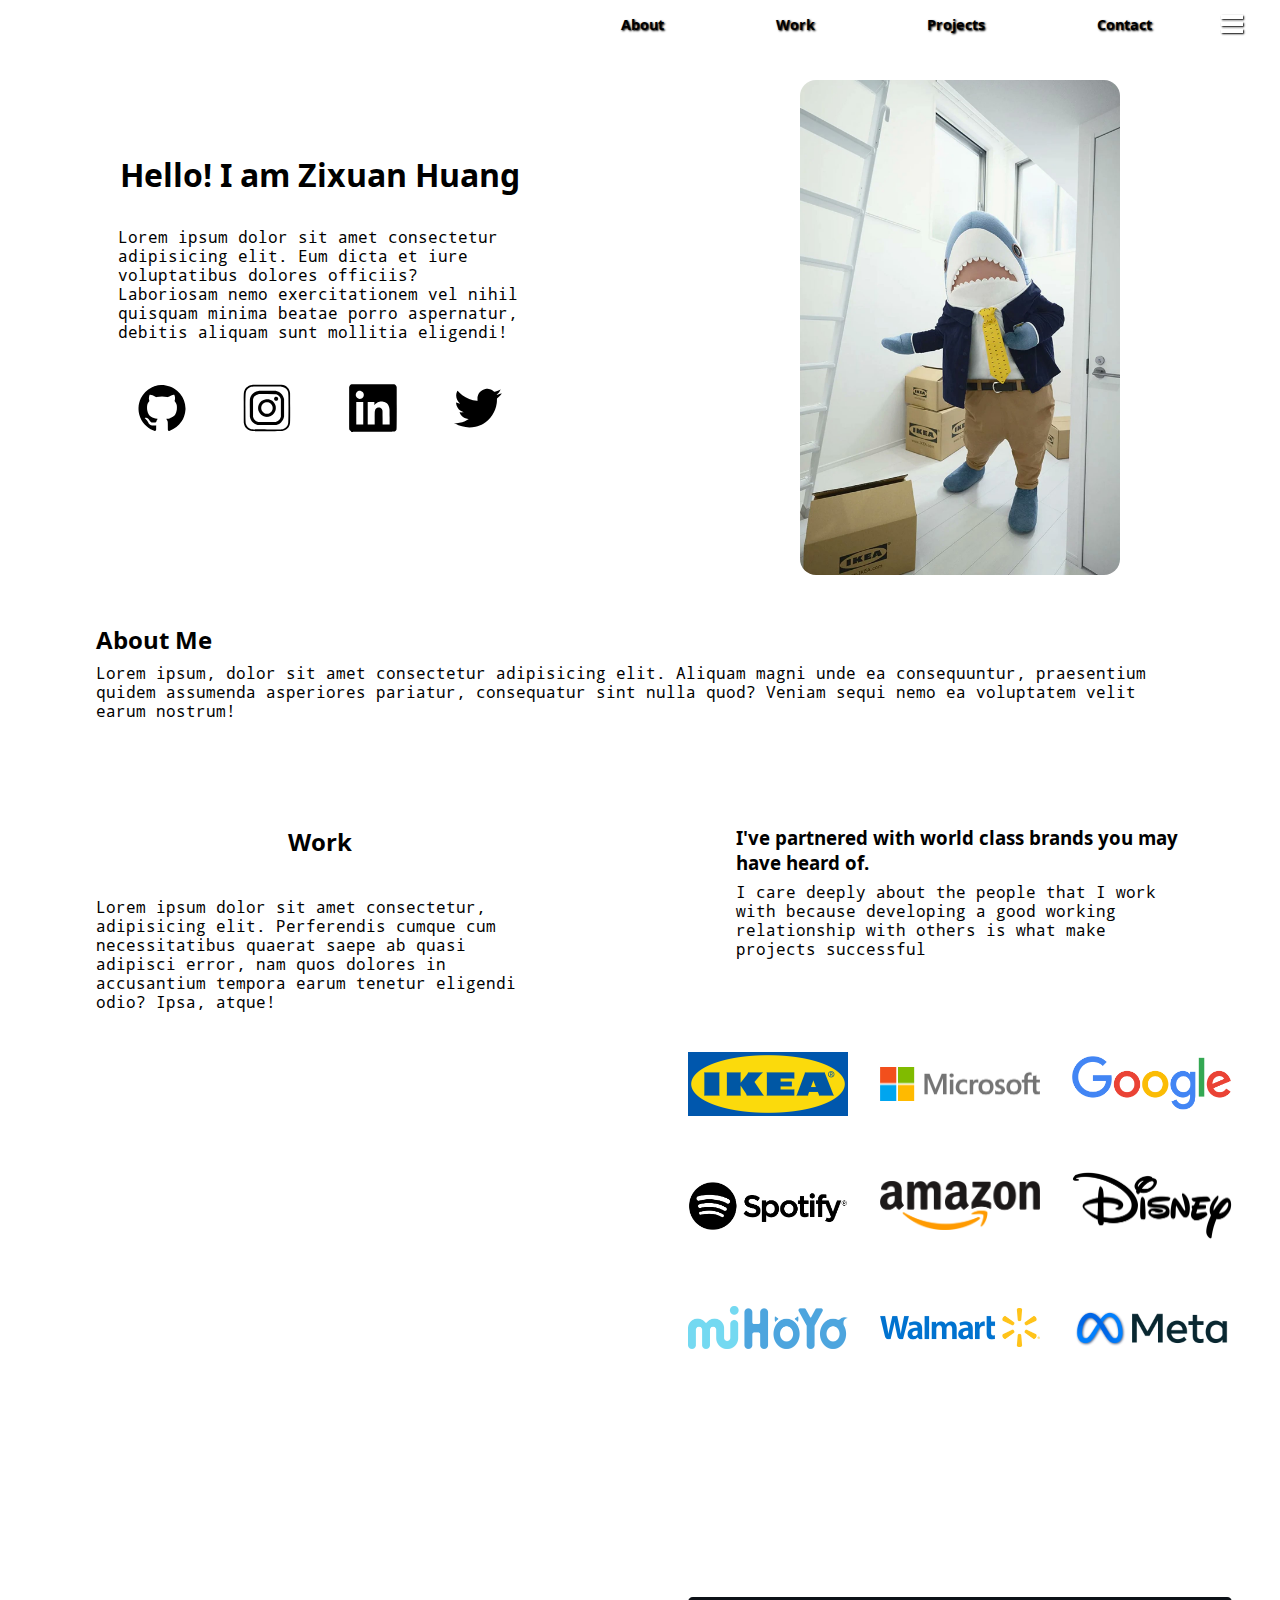
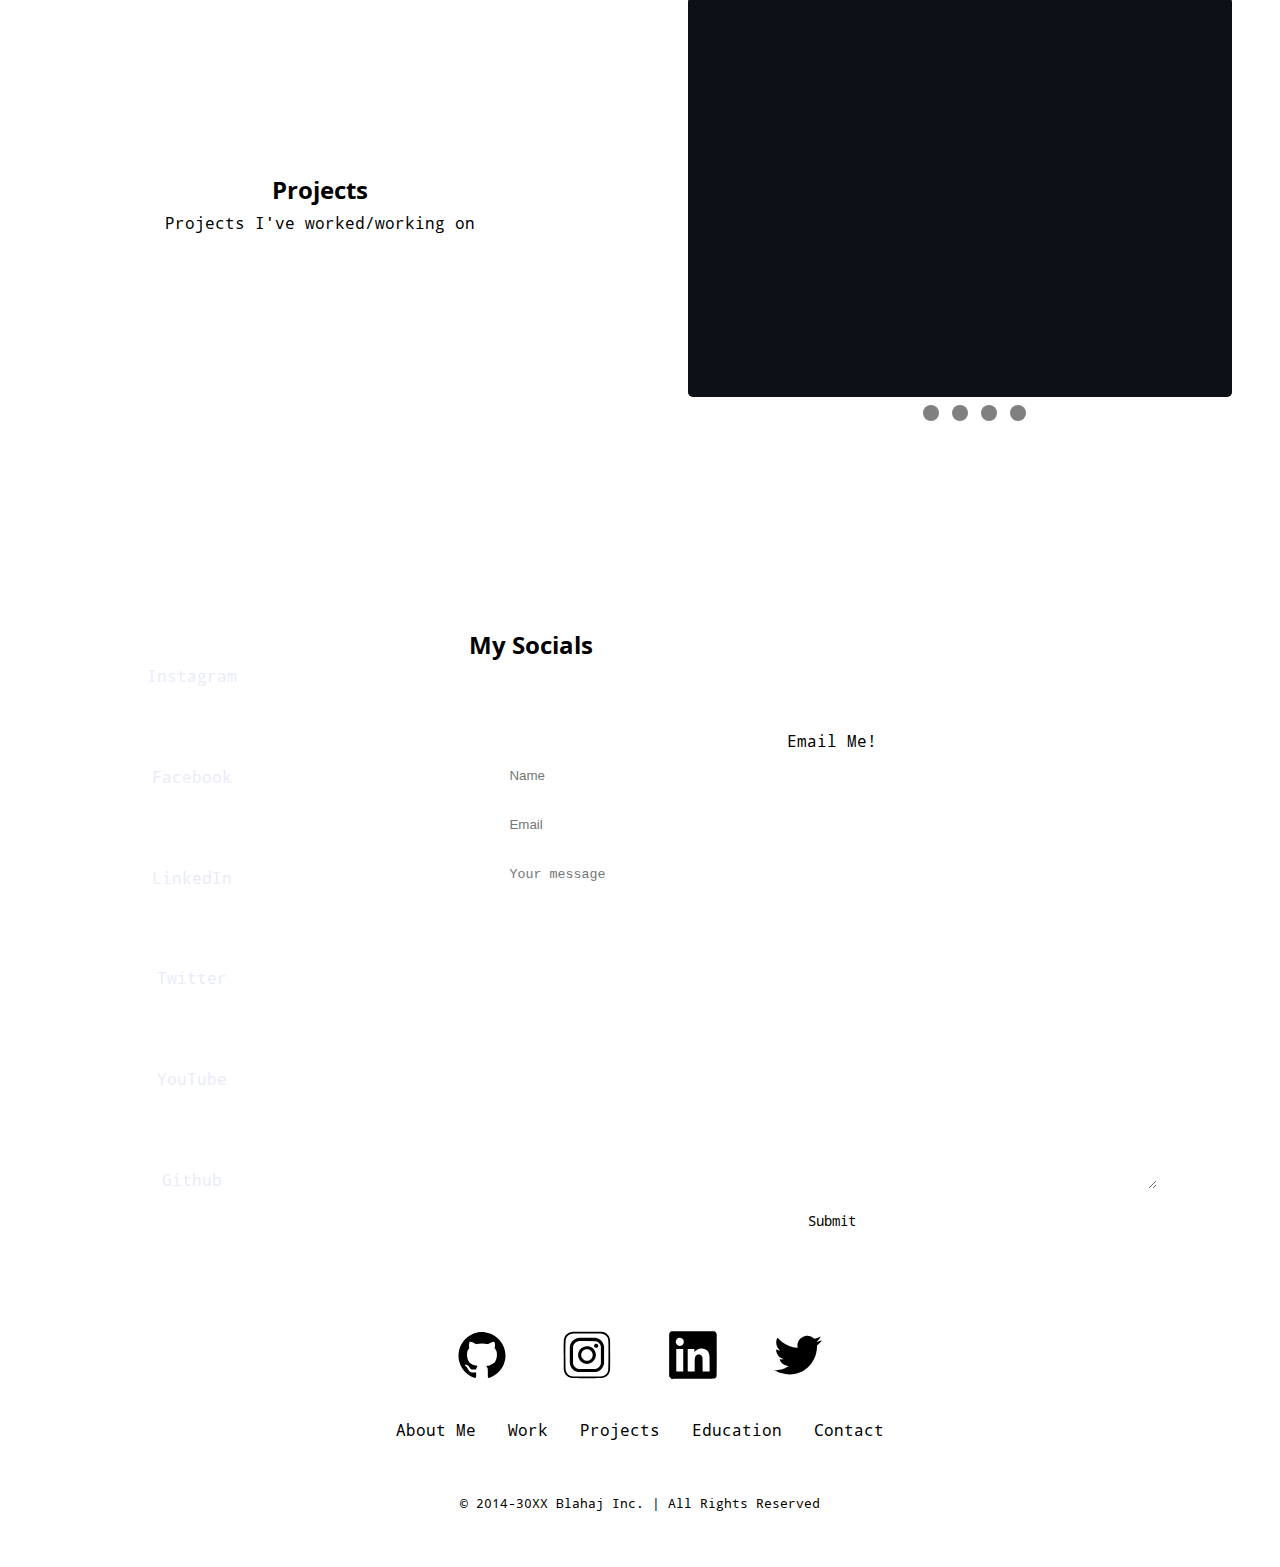
<file: index.html>
<!DOCTYPE html>
<html lang="en">
<head>
  <meta charset="UTF-8">
  <meta name="viewport" content="width=device-width, initial-scale=1.0">
  <title>Portfolio</title>

  <script>
    let localS = localStorage.getItem("theme")

    if (localS === "dark"){
    document.documentElement.setAttribute("data-theme", "dark")
    }
  </script>

  <link rel="stylesheet" href="style.css">
  <link rel="stylesheet" href="github.css">

</head>

<body>

  <nav class="mobile-menu">

    <a class="active" href="" onclick="return false">Main Page</a>
    <a href="profile.html">About Me</a>
    <a href="">Work</a>
    <a href="projects.html">Projects</a>
    <a href="">Education</a>
    <a href="temporary.html">Contact</a>


    <button class="theme" id="theme-switcher">Magical Button</button>

  </nav>
  
    <nav class="nav-bar">
      <nav class="scroll-nav">
        <button onclick="scrollAbout()">About</button>
        <button onclick="scrollWork()">Work</button>
        <button onclick="scrollProjects()">Projects</button>
        <button onclick="scrollContact()">Contact</button>
      </nav>
    
      <div class="hamburger-container">
        <button class="hamburger">
          <div class="bar"></div>
        </button>
      </div>
   </nav>

  <main>

    <article>

      <section class="start-page">
        <div>      
          <h1>Hello! I am Zixuan Huang</h1>
          <p>Lorem ipsum dolor sit amet consectetur adipisicing elit. Eum dicta et iure voluptatibus dolores officiis? Laboriosam nemo exercitationem vel nihil quisquam minima beatae porro aspernatur, debitis aliquam sunt mollitia eligendi!</p>

          <ul class="socials-main">
            <li>

              <a href="https://github.com/zushiiz">
                <svg xmlns="http://www.w3.org/2000/svg" width="600" height="600" viewBox="0 0 600 600" class="icon">
                  <g transform="translate(0.000000,600) scale(0.100000,-0.100000)">
                    <path d="M2875 5864 c-281 -21 -501 -58 -701 -118 -210 -63 -297 -96 -465 -180 -605 -302 -1056 -754 -1352 -1359 -182 -370 -279 -771 -294 -1217 -8 -245 37 -595 111 -860 236 -848 896 -1590 1701 -1912 85 -34 239 -88 253 -88 7 0 33 10 58 21 32 15 51 33 64 60 19 35 20 60 20 330 l0 292 -32 -7 c-193 -39 -449 -26 -620 30 -95 31 -204 106 -257 177 -22 28 -64 108 -95 176 -83 186 -177 311 -287 383 -59 38 -139 121 -139 144 0 38 90 61 175 45 151 -28 309 -143 412 -299 81 -124 119 -168 188 -217 116 -83 139 -90 315 -89 157 0 196 6 297 45 48 19 52 23 58 62 21 122 69 227 144 312 l35 40 -54 7 c-343 47 -561 119 -775 259 -248 163 -404 429 -480 819 -22 109 -31 427 -17 535 29 214 132 440 263 580 l28 30 -24 79 c-61 190 -52 389 27 637 21 65 22 67 61 73 121 20 455 -103 686 -252 l85 -55 50 13 c442 108 888 112 1313 13 101 -24 114 -25 130 -11 54 46 242 147 396 212 162 69 264 93 341 82 43 -7 46 -9 64 -59 11 -29 32 -106 47 -172 24 -106 26 -135 22 -250 -3 -103 -10 -149 -31 -219 l-27 -89 24 -26 c83 -89 176 -250 215 -371 50 -153 57 -206 57 -415 0 -337 -59 -589 -196 -831 -53 -94 -210 -258 -309 -323 -82 -53 -264 -142 -350 -169 -102 -34 -266 -70 -372 -83 -54 -6 -98 -13 -98 -15 0 -3 20 -28 44 -58 54 -67 98 -159 122 -256 16 -66 19 -137 23 -585 5 -463 8 -512 23 -536 18 -26 89 -69 114 -69 8 0 59 15 112 34 603 212 1095 596 1458 1136 103 153 137 213 218 383 134 280 233 628 256 902 6 72 16 153 21 180 6 28 8 116 6 200 -22 697 -247 1309 -673 1830 -444 544 -1112 929 -1784 1029 -221 32 -478 49 -605 40z"/>
                  </g>
                </svg>
              </a>

            </li>
            <li>

              <a href="https://www.instagram.com/zushii.h/">
                <svg xmlns="http://www.w3.org/2000/svg" width="600" height="600" viewBox="0 0 600 600" class="icon">
                  <g transform="translate(0.000000,600) scale(0.100000,-0.100000)">
                    <path d="M1265 5904 c-16 -2 -78 -9 -137 -15 -278 -28 -519 -142 -705 -335 -122 -126 -204 -263 -259 -433 -76 -231 -76 -246 -71 -2216 3 -1478 6 -1723 19 -1805 45 -278 152 -491 334 -667 201 -195 418 -287 744 -318 144 -14 385 -15 1890 -12 1493 3 1738 6 1820 19 278 45 491 152 667 334 195 201 287 418 318 744 14 144 15 385 12 1890 -3 1493 -6 1738 -19 1820 -44 272 -146 478 -323 655 -200 201 -422 298 -750 330 -135 13 -403 15 -1834 14 -922 -1 -1689 -4 -1706 -5z m3535 -238 c261 -26 424 -99 591 -265 111 -112 173 -212 220 -354 35 -106 45 -179 58 -442 29 -550 19 -3068 -13 -3405 -25 -261 -98 -424 -265 -591 -112 -111 -212 -173 -354 -220 -200 -66 -412 -73 -2032 -73 -1630 0 -1853 8 -2052 73 -142 47 -242 109 -354 220 -111 112 -173 212 -220 354 -59 180 -68 386 -76 1652 -6 1084 6 1916 31 2190 25 265 97 427 265 596 112 111 212 173 354 220 195 64 319 68 2132 64 1267 -4 1598 -7 1715 -19z"/><path d="M1925 5140 c-266 -36 -516 -161 -710 -355 -177 -176 -280 -367 -341 -630 -18 -76 -19 -139 -19 -1150 0 -1011 1 -1074 19 -1150 61 -260 168 -458 340 -631 170 -169 353 -270 613 -337 l88 -22 1080 0 1080 0 88 22 c260 67 443 168 613 337 169 170 270 353 337 613 l22 88 0 1080 0 1080 -22 88 c-67 260 -168 443 -337 613 -168 167 -348 267 -609 336 -82 22 -87 22 -1132 24 -577 1 -1077 -2 -1110 -6z m2230 -429 c273 -90 472 -292 557 -561 l23 -75 0 -1080 0 -1080 -23 -74 c-95 -302 -323 -513 -625 -577 -75 -16 -167 -18 -1092 -18 -925 0 -1017 2 -1092 18 -302 64 -530 275 -625 577 l-23 74 0 1080 0 1080 23 75 c95 302 348 529 652 583 14 3 504 4 1090 3 l1065 -2 70 -23z"/><path d="M4066 4396 c-153 -57 -224 -221 -155 -357 51 -101 118 -143 230 -144 61 0 84 5 123 24 142 74 182 265 82 396 -56 73 -194 113 -280 81z"/><path d="M2880 4104 c-426 -54 -773 -323 -928 -720 -47 -119 -65 -232 -65 -394 0 -162 14 -244 64 -380 135 -365 455 -636 841 -711 81 -16 325 -16 406 0 386 75 706 346 841 711 50 136 64 218 64 380 0 127 -3 171 -22 245 -54 223 -146 389 -296 540 -162 162 -335 257 -570 310 -70 16 -269 27 -335 19z m335 -423 c223 -80 392 -247 463 -456 79 -235 25 -515 -133 -694 -78 -88 -134 -131 -232 -181 -103 -51 -204 -74 -323 -74 -118 1 -210 23 -314 75 -220 110 -354 296 -392 542 -47 307 107 600 395 749 31 16 126 49 176 62 11 2 83 3 160 2 113 -3 151 -7 200 -25z"/>
                  </g>
                </svg>
              </a>

            </li>
            <li>

              <a href="https://www.linkedin.com/in/zixuan-huang-14728b2b1/">
                <svg xmlns="http://www.w3.org/2000/svg" width="600" height="600" viewBox="0 0 600 600" class="icon">
                  <g transform="translate(0.000000,600) scale(0.100000,-0.100000)">
                    <path d="M328 5956 c-133 -39 -237 -141 -282 -276 l-26 -79 0 -2588 c0 -2765 -2 -2622 48 -2736 27 -62 122 -154 193 -190 122 -61 -69 -57 2735 -57 2530 0 2573 0 2636 20 35 10 92 37 128 58 83 50 160 152 190 251 20 68 20 90 20 2652 0 1851 -3 2595 -11 2624 -23 83 -67 160 -121 211 -71 67 -109 89 -198 113 l-75 21 -2580 -1 -2580 0 -77 -23z m1154 -825 c78 -21 161 -69 220 -125 248 -238 185 -655 -121 -811 -230 -116 -509 -45 -650 167 -111 165 -113 392 -7 553 126 190 346 275 558 216z m2788 -1336 c229 -35 389 -113 523 -254 141 -150 220 -344 264 -655 14 -93 17 -258 20 -1034 l4 -922 -440 0 -440 0 -3 853 c-3 839 -4 853 -25 929 -45 157 -105 238 -219 294 -68 34 -84 38 -177 42 -128 5 -202 -8 -294 -53 -151 -74 -232 -218 -262 -465 -7 -52 -11 -373 -11 -842 l0 -758 -435 0 -435 0 0 1405 0 1405 415 0 415 0 2 -187 c2 -127 7 -188 14 -190 7 -2 24 17 39 43 15 25 59 80 98 120 131 139 307 233 502 269 96 18 330 18 445 0z m-2490 -1460 l0 -1405 -435 0 -435 0 0 1405 0 1405 435 0 435 0 0 -1405z"/>
                  </g>
                </svg>
              </a>

            </li>
            <li>

              <a href="https://www.twitter.com/notzushii">
                <svg xmlns="http://www.w3.org/2000/svg" width="600" height="600" viewBox="0 0 600 600" class="icon">
                  <g transform="translate(0.000000,600) scale(0.100000,-0.100000)">
                    <path d="M3932 5384 c-271 -45 -543 -204 -722 -420 -118 -142 -196 -294 -246 -480 -24 -89 -27 -117 -28 -279 -1 -99 3 -207 7 -239 l9 -59 -94 7 c-643 48 -1304 298 -1813 684 -182 139 -404 345 -527 490 -39 45 -74 82 -80 82 -26 0 -126 -267 -147 -395 -51 -308 19 -634 190 -887 81 -118 197 -240 299 -311 13 -9 21 -19 18 -22 -8 -8 -152 13 -248 37 -47 11 -125 38 -175 60 -49 22 -96 42 -104 45 -11 5 -12 -9 -7 -78 11 -126 24 -194 58 -299 122 -375 404 -662 770 -785 58 -19 114 -35 124 -35 43 -1 -15 -19 -115 -35 -101 -17 -288 -17 -378 1 l-33 6 15 -43 c100 -284 343 -551 622 -685 126 -60 265 -97 448 -120 l49 -6 -24 -19 c-14 -11 -68 -48 -120 -83 -428 -288 -951 -435 -1464 -411 -82 4 -155 9 -164 13 -41 15 7 -22 91 -71 753 -443 1657 -582 2553 -393 318 67 689 212 979 383 882 521 1499 1455 1661 2519 20 131 27 223 31 406 l5 238 72 57 c120 96 239 209 325 307 85 98 201 246 201 258 0 4 -33 -7 -72 -23 -120 -49 -290 -98 -445 -129 -139 -27 -178 -30 -142 -9 89 49 275 229 347 337 41 60 134 243 147 289 6 21 -4 18 -97 -30 -198 -102 -423 -185 -598 -222 l-73 -15 -56 53 c-181 172 -407 281 -656 317 -97 13 -294 11 -393 -6z"/>
                  </g>
                </svg>
              </a>

            </li>
          </ul>
        </div>

        

          <img src="assets/1100x1700.jpg" alt="Me" class="me-photo">

      </section>

    <section class="about-me-section" id="about">
      <div>
      <h2>About Me</h2>
      <p>Lorem ipsum, dolor sit amet consectetur adipisicing elit. Aliquam magni unde ea consequuntur, praesentium quidem assumenda asperiores pariatur, consequatur sint nulla quod? Veniam sequi nemo ea voluptatem velit earum nostrum!</p>
      </div>
    </section>

    <section class="work-section" id="work">

      <div class="work-text">
        <h2>Work</h2>
        <p>Lorem ipsum dolor sit amet consectetur, adipisicing elit. Perferendis cumque cum necessitatibus quaerat saepe ab quasi adipisci error, nam quos dolores in accusantium tempora earum tenetur eligendi odio? Ipsa, atque!</p>        
      </div>

      <div class="partners">
        <div class="partner-text">
        <h3>I've partnered with world class brands you may have heard of.</h3>
        <p>I care deeply about the people that I work with because developing a good working relationship with others is what make projects successful</p>          
        </div>
        <div class="partner-box">
          <a href=""><img src="assets/partnercompanies/Ikea_logo.svg.png" alt="IKEA"></a>
          <a href=""><img src="assets/partnercompanies/Microsoft_logo_(2012).svg.png" alt="Microsoft"></a>
          <a href=""><img src="assets/partnercompanies/Google_2015_logo.svg.png" alt="Google"></a>
          <a href=""><img src="assets/partnercompanies/Spotify_Logo_CMYK_Black.png" alt="Spotify"></a>
          <a href=""><img src="assets/partnercompanies/amazon-logo-1.png" alt="Amazon"></a>
          <a href=""><img src="assets/partnercompanies/Disney_wordmark.svg.png" alt="Disney"></a>
          <a href=""><img src="assets/partnercompanies/MiHoYo.svg.png" alt="Mihoyo"></a>
          <a href=""><img src="assets/partnercompanies/Walmart_logo.svg.png" alt="Walmart"></a>
          <a href=""><img src="assets/partnercompanies/Meta-Logo.png" alt="Meta"></a>
        </div>
      </div>
    </section>

    <section class="projects-section" id="projects">

      <div class="projects-text">
      <h2>Projects</h2>
      <p>Projects I've worked/working on</p>
      </div>

      <div class="desktop-box"></div>

      <div class="sliders-dots">
        
      <div class="carousel-slider">

          <div class="slide">
            <div class="github" github-repository="zushiiz/Hang-man"></div>
          </div>
          <div class="slide">
            <div class="github" github-repository="zushiiz/Project-Copy-Cat"></div>
          </div>
          <div class="slide">
            <div class="github" github-repository="zushiiz/Projekt-Vecka"></div>
          </div>
          <div class="slide">
            <div class="github" github-repository="zushiiz/Portfolio"></div>
          </div>
          <div class="slide">
            <div class="github" github-repository="zushiiz/Ceaser-Cipher"></div>
          </div>      
        </div>
  
        <div class="dot-container">
          <span class="dot"></span>
          <span class="dot"></span>
          <span class="dot"></span>
          <span class="dot"></span>
          <span class="dot"></span>
        </div>
      </div>

      <div class="desktop-box"></div>

    </section>

    <section class="socials-section" id="contact">
      <h2>My Socials</h2>

      <ul class="socials-box">
        <li><a href="">Instagram</a></li>
        <li><a href="">Facebook</a></li>
        <li><a href="">LinkedIn</a></li>
        <li><a href="">Twitter</a></li>
        <li><a href="">YouTube</a></li>
        <li><a href="">Github</a></li>
      </ul>



      <div class="email-section">
        <span>Email Me!</span>
        <input type="text" class="input" placeholder="Name">
        <input type="email" class="input" placeholder="Email">
        <textarea placeholder="Your message"></textarea>
        <button class="submit-button">Submit</button>
      </div>

    </section>

    </article>

  </main> 

  <footer>

    <ul class="socials-main">
      <li>

        <a href="https://github.com/zushiiz">
          <svg xmlns="http://www.w3.org/2000/svg" width="600" height="600" viewBox="0 0 600 600" class="icon">
            <g transform="translate(0.000000,600) scale(0.100000,-0.100000)">
              <path d="M2875 5864 c-281 -21 -501 -58 -701 -118 -210 -63 -297 -96 -465 -180 -605 -302 -1056 -754 -1352 -1359 -182 -370 -279 -771 -294 -1217 -8 -245 37 -595 111 -860 236 -848 896 -1590 1701 -1912 85 -34 239 -88 253 -88 7 0 33 10 58 21 32 15 51 33 64 60 19 35 20 60 20 330 l0 292 -32 -7 c-193 -39 -449 -26 -620 30 -95 31 -204 106 -257 177 -22 28 -64 108 -95 176 -83 186 -177 311 -287 383 -59 38 -139 121 -139 144 0 38 90 61 175 45 151 -28 309 -143 412 -299 81 -124 119 -168 188 -217 116 -83 139 -90 315 -89 157 0 196 6 297 45 48 19 52 23 58 62 21 122 69 227 144 312 l35 40 -54 7 c-343 47 -561 119 -775 259 -248 163 -404 429 -480 819 -22 109 -31 427 -17 535 29 214 132 440 263 580 l28 30 -24 79 c-61 190 -52 389 27 637 21 65 22 67 61 73 121 20 455 -103 686 -252 l85 -55 50 13 c442 108 888 112 1313 13 101 -24 114 -25 130 -11 54 46 242 147 396 212 162 69 264 93 341 82 43 -7 46 -9 64 -59 11 -29 32 -106 47 -172 24 -106 26 -135 22 -250 -3 -103 -10 -149 -31 -219 l-27 -89 24 -26 c83 -89 176 -250 215 -371 50 -153 57 -206 57 -415 0 -337 -59 -589 -196 -831 -53 -94 -210 -258 -309 -323 -82 -53 -264 -142 -350 -169 -102 -34 -266 -70 -372 -83 -54 -6 -98 -13 -98 -15 0 -3 20 -28 44 -58 54 -67 98 -159 122 -256 16 -66 19 -137 23 -585 5 -463 8 -512 23 -536 18 -26 89 -69 114 -69 8 0 59 15 112 34 603 212 1095 596 1458 1136 103 153 137 213 218 383 134 280 233 628 256 902 6 72 16 153 21 180 6 28 8 116 6 200 -22 697 -247 1309 -673 1830 -444 544 -1112 929 -1784 1029 -221 32 -478 49 -605 40z"/>
            </g>
          </svg>
        </a>

      </li>
      <li>

        <a href="https://www.instagram.com/zushii.h/">
          <svg xmlns="http://www.w3.org/2000/svg" width="600" height="600" viewBox="0 0 600 600" class="icon">
            <g transform="translate(0.000000,600) scale(0.100000,-0.100000)">
              <path d="M1265 5904 c-16 -2 -78 -9 -137 -15 -278 -28 -519 -142 -705 -335 -122 -126 -204 -263 -259 -433 -76 -231 -76 -246 -71 -2216 3 -1478 6 -1723 19 -1805 45 -278 152 -491 334 -667 201 -195 418 -287 744 -318 144 -14 385 -15 1890 -12 1493 3 1738 6 1820 19 278 45 491 152 667 334 195 201 287 418 318 744 14 144 15 385 12 1890 -3 1493 -6 1738 -19 1820 -44 272 -146 478 -323 655 -200 201 -422 298 -750 330 -135 13 -403 15 -1834 14 -922 -1 -1689 -4 -1706 -5z m3535 -238 c261 -26 424 -99 591 -265 111 -112 173 -212 220 -354 35 -106 45 -179 58 -442 29 -550 19 -3068 -13 -3405 -25 -261 -98 -424 -265 -591 -112 -111 -212 -173 -354 -220 -200 -66 -412 -73 -2032 -73 -1630 0 -1853 8 -2052 73 -142 47 -242 109 -354 220 -111 112 -173 212 -220 354 -59 180 -68 386 -76 1652 -6 1084 6 1916 31 2190 25 265 97 427 265 596 112 111 212 173 354 220 195 64 319 68 2132 64 1267 -4 1598 -7 1715 -19z"/><path d="M1925 5140 c-266 -36 -516 -161 -710 -355 -177 -176 -280 -367 -341 -630 -18 -76 -19 -139 -19 -1150 0 -1011 1 -1074 19 -1150 61 -260 168 -458 340 -631 170 -169 353 -270 613 -337 l88 -22 1080 0 1080 0 88 22 c260 67 443 168 613 337 169 170 270 353 337 613 l22 88 0 1080 0 1080 -22 88 c-67 260 -168 443 -337 613 -168 167 -348 267 -609 336 -82 22 -87 22 -1132 24 -577 1 -1077 -2 -1110 -6z m2230 -429 c273 -90 472 -292 557 -561 l23 -75 0 -1080 0 -1080 -23 -74 c-95 -302 -323 -513 -625 -577 -75 -16 -167 -18 -1092 -18 -925 0 -1017 2 -1092 18 -302 64 -530 275 -625 577 l-23 74 0 1080 0 1080 23 75 c95 302 348 529 652 583 14 3 504 4 1090 3 l1065 -2 70 -23z"/><path d="M4066 4396 c-153 -57 -224 -221 -155 -357 51 -101 118 -143 230 -144 61 0 84 5 123 24 142 74 182 265 82 396 -56 73 -194 113 -280 81z"/><path d="M2880 4104 c-426 -54 -773 -323 -928 -720 -47 -119 -65 -232 -65 -394 0 -162 14 -244 64 -380 135 -365 455 -636 841 -711 81 -16 325 -16 406 0 386 75 706 346 841 711 50 136 64 218 64 380 0 127 -3 171 -22 245 -54 223 -146 389 -296 540 -162 162 -335 257 -570 310 -70 16 -269 27 -335 19z m335 -423 c223 -80 392 -247 463 -456 79 -235 25 -515 -133 -694 -78 -88 -134 -131 -232 -181 -103 -51 -204 -74 -323 -74 -118 1 -210 23 -314 75 -220 110 -354 296 -392 542 -47 307 107 600 395 749 31 16 126 49 176 62 11 2 83 3 160 2 113 -3 151 -7 200 -25z"/>
            </g>
          </svg>
        </a>

      </li>
      <li>

        <a href="https://www.linkedin.com/in/zixuan-huang-14728b2b1/">
          <svg xmlns="http://www.w3.org/2000/svg" width="600" height="600" viewBox="0 0 600 600" class="icon">
            <g transform="translate(0.000000,600) scale(0.100000,-0.100000)">
              <path d="M328 5956 c-133 -39 -237 -141 -282 -276 l-26 -79 0 -2588 c0 -2765 -2 -2622 48 -2736 27 -62 122 -154 193 -190 122 -61 -69 -57 2735 -57 2530 0 2573 0 2636 20 35 10 92 37 128 58 83 50 160 152 190 251 20 68 20 90 20 2652 0 1851 -3 2595 -11 2624 -23 83 -67 160 -121 211 -71 67 -109 89 -198 113 l-75 21 -2580 -1 -2580 0 -77 -23z m1154 -825 c78 -21 161 -69 220 -125 248 -238 185 -655 -121 -811 -230 -116 -509 -45 -650 167 -111 165 -113 392 -7 553 126 190 346 275 558 216z m2788 -1336 c229 -35 389 -113 523 -254 141 -150 220 -344 264 -655 14 -93 17 -258 20 -1034 l4 -922 -440 0 -440 0 -3 853 c-3 839 -4 853 -25 929 -45 157 -105 238 -219 294 -68 34 -84 38 -177 42 -128 5 -202 -8 -294 -53 -151 -74 -232 -218 -262 -465 -7 -52 -11 -373 -11 -842 l0 -758 -435 0 -435 0 0 1405 0 1405 415 0 415 0 2 -187 c2 -127 7 -188 14 -190 7 -2 24 17 39 43 15 25 59 80 98 120 131 139 307 233 502 269 96 18 330 18 445 0z m-2490 -1460 l0 -1405 -435 0 -435 0 0 1405 0 1405 435 0 435 0 0 -1405z"/>
            </g>
          </svg>
        </a>

      </li>
      <li>

        <a href="https://www.twitter.com/notzushii">
          <svg xmlns="http://www.w3.org/2000/svg" width="600" height="600" viewBox="0 0 600 600" class="icon">
            <g transform="translate(0.000000,600) scale(0.100000,-0.100000)">
              <path d="M3932 5384 c-271 -45 -543 -204 -722 -420 -118 -142 -196 -294 -246 -480 -24 -89 -27 -117 -28 -279 -1 -99 3 -207 7 -239 l9 -59 -94 7 c-643 48 -1304 298 -1813 684 -182 139 -404 345 -527 490 -39 45 -74 82 -80 82 -26 0 -126 -267 -147 -395 -51 -308 19 -634 190 -887 81 -118 197 -240 299 -311 13 -9 21 -19 18 -22 -8 -8 -152 13 -248 37 -47 11 -125 38 -175 60 -49 22 -96 42 -104 45 -11 5 -12 -9 -7 -78 11 -126 24 -194 58 -299 122 -375 404 -662 770 -785 58 -19 114 -35 124 -35 43 -1 -15 -19 -115 -35 -101 -17 -288 -17 -378 1 l-33 6 15 -43 c100 -284 343 -551 622 -685 126 -60 265 -97 448 -120 l49 -6 -24 -19 c-14 -11 -68 -48 -120 -83 -428 -288 -951 -435 -1464 -411 -82 4 -155 9 -164 13 -41 15 7 -22 91 -71 753 -443 1657 -582 2553 -393 318 67 689 212 979 383 882 521 1499 1455 1661 2519 20 131 27 223 31 406 l5 238 72 57 c120 96 239 209 325 307 85 98 201 246 201 258 0 4 -33 -7 -72 -23 -120 -49 -290 -98 -445 -129 -139 -27 -178 -30 -142 -9 89 49 275 229 347 337 41 60 134 243 147 289 6 21 -4 18 -97 -30 -198 -102 -423 -185 -598 -222 l-73 -15 -56 53 c-181 172 -407 281 -656 317 -97 13 -294 11 -393 -6z"/>
            </g>
          </svg>
        </a>

      </li>
    </ul>

    <div class="footer-links">   
        <a href="">About Me</a>
        <a href="">Work</a>
        <a href="">Projects</a>
        <a href="">Education</a>
        <a id="no-border" href="">Contact</a>
    </div>

    <div>
      <p>© 2014-30XX Blahaj Inc. | All Rights Reserved</p>
    </div>

  </footer>
  
  <script src="script.js" defer></script>
  <script src="github.js" defer></script>

</body>

</html>
</file>
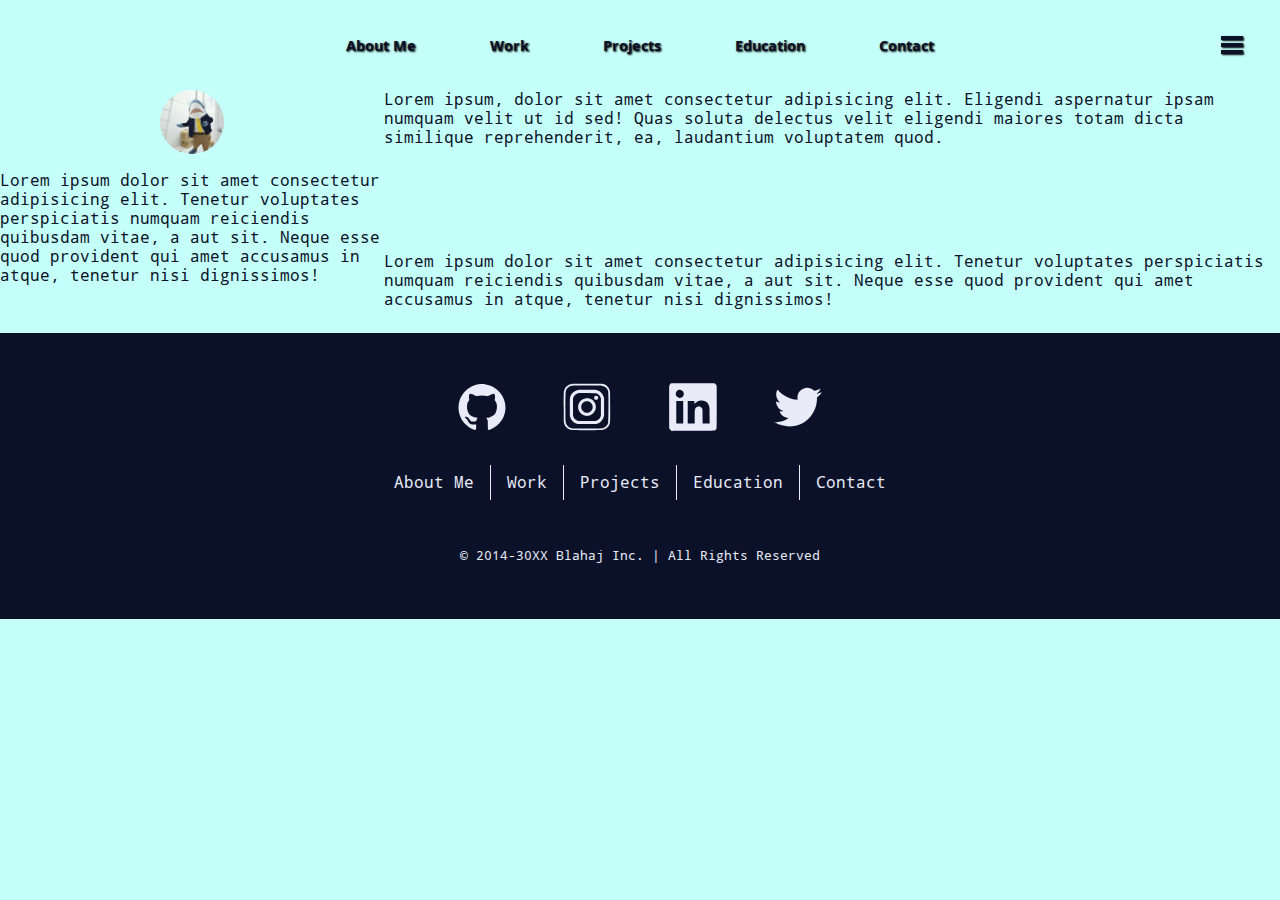
<file: profile.html>
<!DOCTYPE html>
<html lang="en">
<head>
  <meta charset="UTF-8">
  <meta name="viewport" content="width=device-width, initial-scale=1.0">
  <title>About_Me</title>
  <link rel="stylesheet" href="style.css">
  <link rel="stylesheet" href="subpage.css">

</head>

<body>

  <nav class="mobile-menu">

    <a href="index.html">Main Page</a>
    <a class="active" href="" onclick="return false">About Me</a>
    <a href="">Work</a>
    <a href="projects.html">Projects</a>
    <a href="">Education</a>
    <a href="temporary.html">Contact</a>

  </nav>
  
    <nav class="subpage-nav-bar">
      <nav>
        <a href="">About Me</a>
        <a href="">Work</a>
        <a href="">Projects</a>
        <a href="">Education</a>
        <a href="">Contact</a>
      </nav>
    
      <div class="hamburger-container">
        <button class="hamburger">
          <div class="bar"></div>
        </button>
      </div>
   </nav>


   <main>
    <article class="about-me-layout">
      <img src="assets/1100x1700.jpg" alt="profile-picture">
      <section class="desc-1">
        <p>Lorem ipsum, dolor sit amet consectetur adipisicing elit. Eligendi aspernatur ipsam numquam velit ut id sed! Quas soluta delectus velit eligendi maiores totam dicta similique reprehenderit, ea, laudantium voluptatem quod.</p>
      </section>
      <section class="desc-2">
        <p>Lorem ipsum dolor sit amet consectetur adipisicing elit. Tenetur voluptates perspiciatis numquam reiciendis quibusdam vitae, a aut sit. Neque esse quod provident qui amet accusamus in atque, tenetur nisi dignissimos!</p>
      </section>
      <section class="desc-3">
        <p>Lorem ipsum dolor sit amet consectetur adipisicing elit. Tenetur voluptates perspiciatis numquam reiciendis quibusdam vitae, a aut sit. Neque esse quod provident qui amet accusamus in atque, tenetur nisi dignissimos!</p>
      </section>
    </article>
   </main>

   <footer>

    <ul class="socials-main">
      <li>

        <a href="https://github.com/zushiiz">
          <svg xmlns="http://www.w3.org/2000/svg" width="600" height="600" viewBox="0 0 600 600" class="icon">
            <g transform="translate(0.000000,600) scale(0.100000,-0.100000)">
              <path d="M2875 5864 c-281 -21 -501 -58 -701 -118 -210 -63 -297 -96 -465 -180 -605 -302 -1056 -754 -1352 -1359 -182 -370 -279 -771 -294 -1217 -8 -245 37 -595 111 -860 236 -848 896 -1590 1701 -1912 85 -34 239 -88 253 -88 7 0 33 10 58 21 32 15 51 33 64 60 19 35 20 60 20 330 l0 292 -32 -7 c-193 -39 -449 -26 -620 30 -95 31 -204 106 -257 177 -22 28 -64 108 -95 176 -83 186 -177 311 -287 383 -59 38 -139 121 -139 144 0 38 90 61 175 45 151 -28 309 -143 412 -299 81 -124 119 -168 188 -217 116 -83 139 -90 315 -89 157 0 196 6 297 45 48 19 52 23 58 62 21 122 69 227 144 312 l35 40 -54 7 c-343 47 -561 119 -775 259 -248 163 -404 429 -480 819 -22 109 -31 427 -17 535 29 214 132 440 263 580 l28 30 -24 79 c-61 190 -52 389 27 637 21 65 22 67 61 73 121 20 455 -103 686 -252 l85 -55 50 13 c442 108 888 112 1313 13 101 -24 114 -25 130 -11 54 46 242 147 396 212 162 69 264 93 341 82 43 -7 46 -9 64 -59 11 -29 32 -106 47 -172 24 -106 26 -135 22 -250 -3 -103 -10 -149 -31 -219 l-27 -89 24 -26 c83 -89 176 -250 215 -371 50 -153 57 -206 57 -415 0 -337 -59 -589 -196 -831 -53 -94 -210 -258 -309 -323 -82 -53 -264 -142 -350 -169 -102 -34 -266 -70 -372 -83 -54 -6 -98 -13 -98 -15 0 -3 20 -28 44 -58 54 -67 98 -159 122 -256 16 -66 19 -137 23 -585 5 -463 8 -512 23 -536 18 -26 89 -69 114 -69 8 0 59 15 112 34 603 212 1095 596 1458 1136 103 153 137 213 218 383 134 280 233 628 256 902 6 72 16 153 21 180 6 28 8 116 6 200 -22 697 -247 1309 -673 1830 -444 544 -1112 929 -1784 1029 -221 32 -478 49 -605 40z"/>
            </g>
          </svg>
        </a>

      </li>
      <li>

        <a href="https://www.instagram.com/zushii.h/">
          <svg xmlns="http://www.w3.org/2000/svg" width="600" height="600" viewBox="0 0 600 600" class="icon">
            <g transform="translate(0.000000,600) scale(0.100000,-0.100000)">
              <path d="M1265 5904 c-16 -2 -78 -9 -137 -15 -278 -28 -519 -142 -705 -335 -122 -126 -204 -263 -259 -433 -76 -231 -76 -246 -71 -2216 3 -1478 6 -1723 19 -1805 45 -278 152 -491 334 -667 201 -195 418 -287 744 -318 144 -14 385 -15 1890 -12 1493 3 1738 6 1820 19 278 45 491 152 667 334 195 201 287 418 318 744 14 144 15 385 12 1890 -3 1493 -6 1738 -19 1820 -44 272 -146 478 -323 655 -200 201 -422 298 -750 330 -135 13 -403 15 -1834 14 -922 -1 -1689 -4 -1706 -5z m3535 -238 c261 -26 424 -99 591 -265 111 -112 173 -212 220 -354 35 -106 45 -179 58 -442 29 -550 19 -3068 -13 -3405 -25 -261 -98 -424 -265 -591 -112 -111 -212 -173 -354 -220 -200 -66 -412 -73 -2032 -73 -1630 0 -1853 8 -2052 73 -142 47 -242 109 -354 220 -111 112 -173 212 -220 354 -59 180 -68 386 -76 1652 -6 1084 6 1916 31 2190 25 265 97 427 265 596 112 111 212 173 354 220 195 64 319 68 2132 64 1267 -4 1598 -7 1715 -19z"/><path d="M1925 5140 c-266 -36 -516 -161 -710 -355 -177 -176 -280 -367 -341 -630 -18 -76 -19 -139 -19 -1150 0 -1011 1 -1074 19 -1150 61 -260 168 -458 340 -631 170 -169 353 -270 613 -337 l88 -22 1080 0 1080 0 88 22 c260 67 443 168 613 337 169 170 270 353 337 613 l22 88 0 1080 0 1080 -22 88 c-67 260 -168 443 -337 613 -168 167 -348 267 -609 336 -82 22 -87 22 -1132 24 -577 1 -1077 -2 -1110 -6z m2230 -429 c273 -90 472 -292 557 -561 l23 -75 0 -1080 0 -1080 -23 -74 c-95 -302 -323 -513 -625 -577 -75 -16 -167 -18 -1092 -18 -925 0 -1017 2 -1092 18 -302 64 -530 275 -625 577 l-23 74 0 1080 0 1080 23 75 c95 302 348 529 652 583 14 3 504 4 1090 3 l1065 -2 70 -23z"/><path d="M4066 4396 c-153 -57 -224 -221 -155 -357 51 -101 118 -143 230 -144 61 0 84 5 123 24 142 74 182 265 82 396 -56 73 -194 113 -280 81z"/><path d="M2880 4104 c-426 -54 -773 -323 -928 -720 -47 -119 -65 -232 -65 -394 0 -162 14 -244 64 -380 135 -365 455 -636 841 -711 81 -16 325 -16 406 0 386 75 706 346 841 711 50 136 64 218 64 380 0 127 -3 171 -22 245 -54 223 -146 389 -296 540 -162 162 -335 257 -570 310 -70 16 -269 27 -335 19z m335 -423 c223 -80 392 -247 463 -456 79 -235 25 -515 -133 -694 -78 -88 -134 -131 -232 -181 -103 -51 -204 -74 -323 -74 -118 1 -210 23 -314 75 -220 110 -354 296 -392 542 -47 307 107 600 395 749 31 16 126 49 176 62 11 2 83 3 160 2 113 -3 151 -7 200 -25z"/>
            </g>
          </svg>
        </a>

      </li>
      <li>

        <a href="https://www.linkedin.com/in/zixuan-huang-14728b2b1/">
          <svg xmlns="http://www.w3.org/2000/svg" width="600" height="600" viewBox="0 0 600 600" class="icon">
            <g transform="translate(0.000000,600) scale(0.100000,-0.100000)">
              <path d="M328 5956 c-133 -39 -237 -141 -282 -276 l-26 -79 0 -2588 c0 -2765 -2 -2622 48 -2736 27 -62 122 -154 193 -190 122 -61 -69 -57 2735 -57 2530 0 2573 0 2636 20 35 10 92 37 128 58 83 50 160 152 190 251 20 68 20 90 20 2652 0 1851 -3 2595 -11 2624 -23 83 -67 160 -121 211 -71 67 -109 89 -198 113 l-75 21 -2580 -1 -2580 0 -77 -23z m1154 -825 c78 -21 161 -69 220 -125 248 -238 185 -655 -121 -811 -230 -116 -509 -45 -650 167 -111 165 -113 392 -7 553 126 190 346 275 558 216z m2788 -1336 c229 -35 389 -113 523 -254 141 -150 220 -344 264 -655 14 -93 17 -258 20 -1034 l4 -922 -440 0 -440 0 -3 853 c-3 839 -4 853 -25 929 -45 157 -105 238 -219 294 -68 34 -84 38 -177 42 -128 5 -202 -8 -294 -53 -151 -74 -232 -218 -262 -465 -7 -52 -11 -373 -11 -842 l0 -758 -435 0 -435 0 0 1405 0 1405 415 0 415 0 2 -187 c2 -127 7 -188 14 -190 7 -2 24 17 39 43 15 25 59 80 98 120 131 139 307 233 502 269 96 18 330 18 445 0z m-2490 -1460 l0 -1405 -435 0 -435 0 0 1405 0 1405 435 0 435 0 0 -1405z"/>
            </g>
          </svg>
        </a>

      </li>
      <li>

        <a href="https://www.twitter.com/notzushii">
          <svg xmlns="http://www.w3.org/2000/svg" width="600" height="600" viewBox="0 0 600 600" class="icon">
            <g transform="translate(0.000000,600) scale(0.100000,-0.100000)">
              <path d="M3932 5384 c-271 -45 -543 -204 -722 -420 -118 -142 -196 -294 -246 -480 -24 -89 -27 -117 -28 -279 -1 -99 3 -207 7 -239 l9 -59 -94 7 c-643 48 -1304 298 -1813 684 -182 139 -404 345 -527 490 -39 45 -74 82 -80 82 -26 0 -126 -267 -147 -395 -51 -308 19 -634 190 -887 81 -118 197 -240 299 -311 13 -9 21 -19 18 -22 -8 -8 -152 13 -248 37 -47 11 -125 38 -175 60 -49 22 -96 42 -104 45 -11 5 -12 -9 -7 -78 11 -126 24 -194 58 -299 122 -375 404 -662 770 -785 58 -19 114 -35 124 -35 43 -1 -15 -19 -115 -35 -101 -17 -288 -17 -378 1 l-33 6 15 -43 c100 -284 343 -551 622 -685 126 -60 265 -97 448 -120 l49 -6 -24 -19 c-14 -11 -68 -48 -120 -83 -428 -288 -951 -435 -1464 -411 -82 4 -155 9 -164 13 -41 15 7 -22 91 -71 753 -443 1657 -582 2553 -393 318 67 689 212 979 383 882 521 1499 1455 1661 2519 20 131 27 223 31 406 l5 238 72 57 c120 96 239 209 325 307 85 98 201 246 201 258 0 4 -33 -7 -72 -23 -120 -49 -290 -98 -445 -129 -139 -27 -178 -30 -142 -9 89 49 275 229 347 337 41 60 134 243 147 289 6 21 -4 18 -97 -30 -198 -102 -423 -185 -598 -222 l-73 -15 -56 53 c-181 172 -407 281 -656 317 -97 13 -294 11 -393 -6z"/>
            </g>
          </svg>
        </a>

      </li>
    </ul>

    <div class="footer-links">   
        <a href="">About Me</a>
        <a href="">Work</a>
        <a href="">Projects</a>
        <a href="">Education</a>
        <a id="no-border" href="">Contact</a>
    </div>

    <div>
      <p>© 2014-30XX Blahaj Inc. | All Rights Reserved</p>
    </div>

  </footer>

<script src="script.js" defer>

</script>

</body>

</html>
</file>
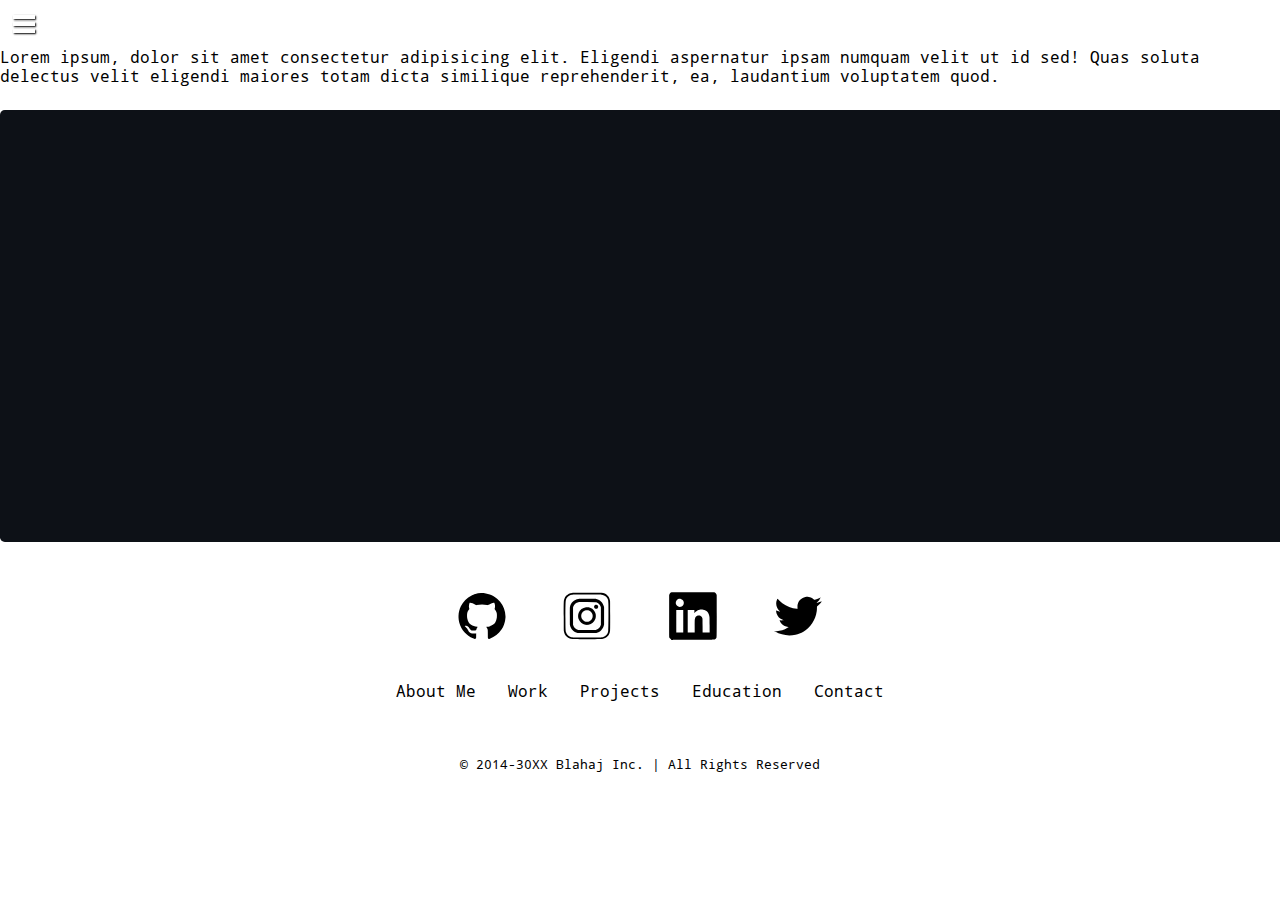
<file: projects.html>
<!DOCTYPE html>
<html lang="en">
<head>
  <meta charset="UTF-8">
  <meta name="viewport" content="width=device-width, initial-scale=1.0">
  <title>About_Me</title>
  <link rel="stylesheet" href="style.css">
  <link rel="stylesheet" href="github.css">

</head>

<body>

  <nav class="mobile-menu">

    <a href="index.html">Main Page</a>
    <a href="profile.html">About Me</a>
    <a href="">Work</a>
    <a class="active" href="" onclick="return false">Projects</a>
    <a href="">Education</a>
    <a href="">Contact</a>

  </nav>
    
      <div class="hamburger-container">
        <button class="hamburger">
          <div class="bar"></div>
        </button>
      </div>
   </nav>
   <main>
    <article>
      <section>
        <p>Lorem ipsum, dolor sit amet consectetur adipisicing elit. Eligendi aspernatur ipsam numquam velit ut id sed! Quas soluta delectus velit eligendi maiores totam dicta similique reprehenderit, ea, laudantium voluptatem quod.</p>
      </section>
      <section>
        <div class="github" github-repository="zushiiz/Hang-man"></div>
      </section>
    </article>
   </main>
   <footer>

    <ul class="socials-main">
      <li>

        <a href="https://github.com/zushiiz">
          <svg xmlns="http://www.w3.org/2000/svg" width="600" height="600" viewBox="0 0 600 600" class="icon">
            <g transform="translate(0.000000,600) scale(0.100000,-0.100000)">
              <path d="M2875 5864 c-281 -21 -501 -58 -701 -118 -210 -63 -297 -96 -465 -180 -605 -302 -1056 -754 -1352 -1359 -182 -370 -279 -771 -294 -1217 -8 -245 37 -595 111 -860 236 -848 896 -1590 1701 -1912 85 -34 239 -88 253 -88 7 0 33 10 58 21 32 15 51 33 64 60 19 35 20 60 20 330 l0 292 -32 -7 c-193 -39 -449 -26 -620 30 -95 31 -204 106 -257 177 -22 28 -64 108 -95 176 -83 186 -177 311 -287 383 -59 38 -139 121 -139 144 0 38 90 61 175 45 151 -28 309 -143 412 -299 81 -124 119 -168 188 -217 116 -83 139 -90 315 -89 157 0 196 6 297 45 48 19 52 23 58 62 21 122 69 227 144 312 l35 40 -54 7 c-343 47 -561 119 -775 259 -248 163 -404 429 -480 819 -22 109 -31 427 -17 535 29 214 132 440 263 580 l28 30 -24 79 c-61 190 -52 389 27 637 21 65 22 67 61 73 121 20 455 -103 686 -252 l85 -55 50 13 c442 108 888 112 1313 13 101 -24 114 -25 130 -11 54 46 242 147 396 212 162 69 264 93 341 82 43 -7 46 -9 64 -59 11 -29 32 -106 47 -172 24 -106 26 -135 22 -250 -3 -103 -10 -149 -31 -219 l-27 -89 24 -26 c83 -89 176 -250 215 -371 50 -153 57 -206 57 -415 0 -337 -59 -589 -196 -831 -53 -94 -210 -258 -309 -323 -82 -53 -264 -142 -350 -169 -102 -34 -266 -70 -372 -83 -54 -6 -98 -13 -98 -15 0 -3 20 -28 44 -58 54 -67 98 -159 122 -256 16 -66 19 -137 23 -585 5 -463 8 -512 23 -536 18 -26 89 -69 114 -69 8 0 59 15 112 34 603 212 1095 596 1458 1136 103 153 137 213 218 383 134 280 233 628 256 902 6 72 16 153 21 180 6 28 8 116 6 200 -22 697 -247 1309 -673 1830 -444 544 -1112 929 -1784 1029 -221 32 -478 49 -605 40z"/>
            </g>
          </svg>
        </a>

      </li>
      <li>

        <a href="https://www.instagram.com/zushii.h/">
          <svg xmlns="http://www.w3.org/2000/svg" width="600" height="600" viewBox="0 0 600 600" class="icon">
            <g transform="translate(0.000000,600) scale(0.100000,-0.100000)">
              <path d="M1265 5904 c-16 -2 -78 -9 -137 -15 -278 -28 -519 -142 -705 -335 -122 -126 -204 -263 -259 -433 -76 -231 -76 -246 -71 -2216 3 -1478 6 -1723 19 -1805 45 -278 152 -491 334 -667 201 -195 418 -287 744 -318 144 -14 385 -15 1890 -12 1493 3 1738 6 1820 19 278 45 491 152 667 334 195 201 287 418 318 744 14 144 15 385 12 1890 -3 1493 -6 1738 -19 1820 -44 272 -146 478 -323 655 -200 201 -422 298 -750 330 -135 13 -403 15 -1834 14 -922 -1 -1689 -4 -1706 -5z m3535 -238 c261 -26 424 -99 591 -265 111 -112 173 -212 220 -354 35 -106 45 -179 58 -442 29 -550 19 -3068 -13 -3405 -25 -261 -98 -424 -265 -591 -112 -111 -212 -173 -354 -220 -200 -66 -412 -73 -2032 -73 -1630 0 -1853 8 -2052 73 -142 47 -242 109 -354 220 -111 112 -173 212 -220 354 -59 180 -68 386 -76 1652 -6 1084 6 1916 31 2190 25 265 97 427 265 596 112 111 212 173 354 220 195 64 319 68 2132 64 1267 -4 1598 -7 1715 -19z"/><path d="M1925 5140 c-266 -36 -516 -161 -710 -355 -177 -176 -280 -367 -341 -630 -18 -76 -19 -139 -19 -1150 0 -1011 1 -1074 19 -1150 61 -260 168 -458 340 -631 170 -169 353 -270 613 -337 l88 -22 1080 0 1080 0 88 22 c260 67 443 168 613 337 169 170 270 353 337 613 l22 88 0 1080 0 1080 -22 88 c-67 260 -168 443 -337 613 -168 167 -348 267 -609 336 -82 22 -87 22 -1132 24 -577 1 -1077 -2 -1110 -6z m2230 -429 c273 -90 472 -292 557 -561 l23 -75 0 -1080 0 -1080 -23 -74 c-95 -302 -323 -513 -625 -577 -75 -16 -167 -18 -1092 -18 -925 0 -1017 2 -1092 18 -302 64 -530 275 -625 577 l-23 74 0 1080 0 1080 23 75 c95 302 348 529 652 583 14 3 504 4 1090 3 l1065 -2 70 -23z"/><path d="M4066 4396 c-153 -57 -224 -221 -155 -357 51 -101 118 -143 230 -144 61 0 84 5 123 24 142 74 182 265 82 396 -56 73 -194 113 -280 81z"/><path d="M2880 4104 c-426 -54 -773 -323 -928 -720 -47 -119 -65 -232 -65 -394 0 -162 14 -244 64 -380 135 -365 455 -636 841 -711 81 -16 325 -16 406 0 386 75 706 346 841 711 50 136 64 218 64 380 0 127 -3 171 -22 245 -54 223 -146 389 -296 540 -162 162 -335 257 -570 310 -70 16 -269 27 -335 19z m335 -423 c223 -80 392 -247 463 -456 79 -235 25 -515 -133 -694 -78 -88 -134 -131 -232 -181 -103 -51 -204 -74 -323 -74 -118 1 -210 23 -314 75 -220 110 -354 296 -392 542 -47 307 107 600 395 749 31 16 126 49 176 62 11 2 83 3 160 2 113 -3 151 -7 200 -25z"/>
            </g>
          </svg>
        </a>

      </li>
      <li>

        <a href="https://www.linkedin.com/in/zixuan-huang-14728b2b1/">
          <svg xmlns="http://www.w3.org/2000/svg" width="600" height="600" viewBox="0 0 600 600" class="icon">
            <g transform="translate(0.000000,600) scale(0.100000,-0.100000)">
              <path d="M328 5956 c-133 -39 -237 -141 -282 -276 l-26 -79 0 -2588 c0 -2765 -2 -2622 48 -2736 27 -62 122 -154 193 -190 122 -61 -69 -57 2735 -57 2530 0 2573 0 2636 20 35 10 92 37 128 58 83 50 160 152 190 251 20 68 20 90 20 2652 0 1851 -3 2595 -11 2624 -23 83 -67 160 -121 211 -71 67 -109 89 -198 113 l-75 21 -2580 -1 -2580 0 -77 -23z m1154 -825 c78 -21 161 -69 220 -125 248 -238 185 -655 -121 -811 -230 -116 -509 -45 -650 167 -111 165 -113 392 -7 553 126 190 346 275 558 216z m2788 -1336 c229 -35 389 -113 523 -254 141 -150 220 -344 264 -655 14 -93 17 -258 20 -1034 l4 -922 -440 0 -440 0 -3 853 c-3 839 -4 853 -25 929 -45 157 -105 238 -219 294 -68 34 -84 38 -177 42 -128 5 -202 -8 -294 -53 -151 -74 -232 -218 -262 -465 -7 -52 -11 -373 -11 -842 l0 -758 -435 0 -435 0 0 1405 0 1405 415 0 415 0 2 -187 c2 -127 7 -188 14 -190 7 -2 24 17 39 43 15 25 59 80 98 120 131 139 307 233 502 269 96 18 330 18 445 0z m-2490 -1460 l0 -1405 -435 0 -435 0 0 1405 0 1405 435 0 435 0 0 -1405z"/>
            </g>
          </svg>
        </a>

      </li>
      <li>

        <a href="https://www.twitter.com/notzushii">
          <svg xmlns="http://www.w3.org/2000/svg" width="600" height="600" viewBox="0 0 600 600" class="icon">
            <g transform="translate(0.000000,600) scale(0.100000,-0.100000)">
              <path d="M3932 5384 c-271 -45 -543 -204 -722 -420 -118 -142 -196 -294 -246 -480 -24 -89 -27 -117 -28 -279 -1 -99 3 -207 7 -239 l9 -59 -94 7 c-643 48 -1304 298 -1813 684 -182 139 -404 345 -527 490 -39 45 -74 82 -80 82 -26 0 -126 -267 -147 -395 -51 -308 19 -634 190 -887 81 -118 197 -240 299 -311 13 -9 21 -19 18 -22 -8 -8 -152 13 -248 37 -47 11 -125 38 -175 60 -49 22 -96 42 -104 45 -11 5 -12 -9 -7 -78 11 -126 24 -194 58 -299 122 -375 404 -662 770 -785 58 -19 114 -35 124 -35 43 -1 -15 -19 -115 -35 -101 -17 -288 -17 -378 1 l-33 6 15 -43 c100 -284 343 -551 622 -685 126 -60 265 -97 448 -120 l49 -6 -24 -19 c-14 -11 -68 -48 -120 -83 -428 -288 -951 -435 -1464 -411 -82 4 -155 9 -164 13 -41 15 7 -22 91 -71 753 -443 1657 -582 2553 -393 318 67 689 212 979 383 882 521 1499 1455 1661 2519 20 131 27 223 31 406 l5 238 72 57 c120 96 239 209 325 307 85 98 201 246 201 258 0 4 -33 -7 -72 -23 -120 -49 -290 -98 -445 -129 -139 -27 -178 -30 -142 -9 89 49 275 229 347 337 41 60 134 243 147 289 6 21 -4 18 -97 -30 -198 -102 -423 -185 -598 -222 l-73 -15 -56 53 c-181 172 -407 281 -656 317 -97 13 -294 11 -393 -6z"/>
            </g>
          </svg>
        </a>

      </li>
    </ul>

    <div class="footer-links">   
        <a href="">About Me</a>
        <a href="">Work</a>
        <a href="">Projects</a>
        <a href="">Education</a>
        <a id="no-border" href="">Contact</a>
    </div>

    <div>
      <p>© 2014-30XX Blahaj Inc. | All Rights Reserved</p>
    </div>

  </footer>

<script src="script.js" defer></script>
<script src="github.js" defer></script>

</body>

</html>
</file>
<file: style.css>
:root[data-theme="light"]{

  --bg-color: #c4fff9;
  --primary-text: #0a1128;

  --secondary-text:#e9ebf8;;

  --first-section:#c4fff9;
  --second-section:#9ceaef;
  --third-section:#68d8d6;
  --fourth-section:#3dccc7;
  --fifth-section:#07beb8;

  --footer-color:var(--primary-text);
}

:root[data-theme="dark"]{
  --bg-color: #0D0221;
  --primary-text:#e9ebf8;

  --secondary-text:#0a1128;

  --first-section:#0F084B;
  --second-section:#0F084B;
  --third-section:#0F084B;
  --fourth-section:#0F084B;
  --fifth-section:#0F084B;

  --footer-color:var(--primary-text);
}

:root{
  --transition: color .3s ease-in-out, background-color .3s ease-in-out, border-color .3s ease-in-out, fill .3s ease-in-out, transform .3s ease-in-out;
  --shadow:1px 1px 2px black;
  --round:0.5rem;
  --light-color:#e9ebf8;
  --dark-color:#0a1128;
}

@font-face{
  font-family:"nofex";
  src: url(assets/nofex/Nofex.otf);
}

@font-face{
  font-family:"noto-mono";
  src: url(assets/noto-mono/NotoMono-Regular.ttf);
}

@font-face{
  font-family:"noto-sans-bold";
  src: url(assets/noto-sans/NotoSans-Bold.ttf);
}

html{
  font-family:"noto-mono", "Times New Roman", Times, serif;
}

h1, h2, h3{
  font-family:"noto-sans-bold", "Times New Roman", Times, serif;
  margin: 0;
  margin-bottom: 0.5rem;
  padding: 0;
}

p{
  margin: 0;
  margin-bottom: 1.5rem;
  padding: 0;
}

.theme{
  background-color:var(--dark-color);
  color: var(--light-color);

  font-family: "noto-mono", "Times New Roman", Times, serif;
  display: flex;
  cursor: pointer;
  appearance: none;
  outline: none;
  border: none;
  align-items: center;
  border-radius:var(--round);
  height: 2rem;
}

/*mobile hamburger*/
.mobile-menu{
  position: fixed;
  right: -200%;
  height: 100vh;
  width: 17vw;
  display: block;
  transition: 0.4s;
  z-index: 10;

  display: flex;
  flex-direction: column;
  justify-content: center;
  align-items: center;

  background-color: var(--light-color);

}

.mobile-menu.is-active{
  right: 0;
}

.mobile-menu a{
  margin-bottom: 1rem;
  padding: 1rem 4rem;
  text-align: center;
  width: 100%;
  max-width: 4rem;

  text-decoration:none;
  border-radius: var(--round);

  background-color:var(--dark-color);
}

.hamburger-container{
  display: flex;
  justify-content: center;
  align-items: center;
  width: 3rem;
  height: 3rem;
  right: 0;
  z-index: 11;
}

.hamburger{
display: flex;
flex-direction: column;
width: 2.5em;
min-width: 2.5em;
appearance: none;
background: none;
outline: none;
border: none;
cursor: pointer;
align-items: center;
}

.hamburger .bar, .hamburger:after, .hamburger:before{
content: '';
display: block;
width: 100%;
height: 0.3em;
margin: 0.1em;
background-color:var(--primary-text);
transition: 0.4s;
box-shadow: var(--shadow);
}

.hamburger.is-active:before{
  transform: translateY(0.51em) rotate(-45deg);
  box-shadow: none;
  background-color: var(--dark-color);
}

.hamburger.is-active .bar{
  opacity: 0;
}

.hamburger.is-active:after{
transform: translateY(-0.51em) rotate(45deg);
box-shadow: none;
background-color: var(--dark-color);
}
/*endofham*/

body{
  padding:0;
  margin:0;
  background-color: var(--bg-color);
  color: var(--primary-text);

  transition: var(--transition);
}

a{
  color: var(--light-color);
  text-decoration: none;
}

ul{
  list-style-type:none;
  margin: 0;
  padding: 0;
}

.socials-main{
  display: flex;
  justify-content: space-evenly;
  width: 100%;
  max-width: 30rem;
  margin: 1em 0;
  padding: 0;
}

.scroll-nav{
  display:flex;
  flex-direction: row;
  justify-content: space-evenly;
}

.scroll-nav button{
  background: none;
	border: none;
	padding: 0;
	cursor: pointer;
  text-shadow:var(--shadow);
  color: var(--primary-text);
  font-family:"noto-sans-bold", "Times New Roman", Times, serif;
  font-size: 0.9rem;
}

.start-page div{
  display: flex;
  flex-direction: column;
  align-items: center;
}

footer div{
  display: flex;
  justify-content: center;
  color: var(--secondary-text);
}

.me-photo, .slide img{
  border-radius: 1em;
}

footer{
  background-color:var(--footer-color);
  padding: 2rem;
  display: flex;
  flex-direction: column;
  justify-content: center;
  height: auto;  
  align-items: center;
}

footer p{
  font-size: 0.8em;
  text-align: center;
}
.footer-links{
  margin:1em 0 3em 0;
  display: flex;
  justify-content: center;
  flex-wrap: wrap;
  max-width: 98vw;
}
.footer-links a{
  padding: 0.5em 1em;
  border-right: 1px solid var(--secondary-text);


  color: var(--secondary-text);
}
#no-border{
  border: none;
}

.partner-box{
  display: grid;
  grid-template-columns: 1fr 1fr 1fr;
  grid-template-rows: 1fr 1fr 1fr;
  align-items: center;
}

.partner-box a{
  padding: 1em;
}

.partner-box img{
  width: 100%;
}

img{
  display:block;
  width:100%;
  max-width:20rem;
  margin: 0 auto;
}

.socials-main img{
  width: 3rem;
}

.icon{
  width: 3rem;
  height: 100%;
  fill: var(--primary-text);
  cursor: pointer;
}

.icon:hover{
  scale: 1.1;
  transition: 0.3s ease-out;
}

footer .icon{
  fill: var(--secondary-text);
}

textarea{
  width: 80%;
  min-height: 20rem;
  overflow: hidden;
  margin: 1rem 0;
  border-radius: var(--round);
  border: none;
}

.email-section{
  display: flex;
  flex-direction: column;
  justify-content: center;
  align-items: center;
}

input{
  width: 80%;
  margin: 1rem 0;
  border-radius: var(--round);
  border: none;
}

.submit-button{
  background: none;
	padding: 0;
	cursor: pointer;
  outline: none;
  border: none;

  height: 2rem;
  width: 30%;
  max-width: 9rem;
  border-radius: var(--round);

  color: var(--second-section);
  background-color: var(--primary-text);

  font-family:"noto-mono", "Times New Roman", Times, serif;
  font-size: 0.9rem;
}

/*phone*/
@media only screen and (max-width: 800px) {
  body{
    display: grid;
    grid-template-rows: auto;
    background-color: var(--first-section);
  }

  .about-me-section {
    background-color: var(--second-section);
  }
  .work-section {
    background-color: var(--third-section);
  } 
  .projects-section {
    background-color: var(--fourth-section);
  } 
  .socials-section {
    background-color: var(--fifth-section);
  }
  .desktop-box{
    display: none;
  }

  .mobile-menu{
    width: 100%;
  }

  article > section{
    padding:3rem;
    padding-bottom:2rem;
  }

  .hamburger-container{
    position: fixed;
    margin-right: 1rem;
    margin-top: 2rem; 
  }

  .scroll-nav{
    padding: 2em 0 0 1em;
  }

  .nav-bar{
    display: grid;
    grid-template-columns: 80% 20%;
  }

  .socials-box{
    display: flex;
    flex-direction: column;
    flex-wrap: wrap;
    align-items: center;
    
  }

  .socials-box li{
    margin: 0.5rem 0;
    width: 100%;
    max-width: 15rem;
    height: 2rem;
    background-color: var(--primary-text);
    border-radius: var(--round);

    display: flex;
    align-items: center;
    justify-content: center;
  }

  .socials-section h2{
    text-align: center;
  }

}

/*desktop*/
@media only screen and (min-width: 800px){

  .nav-bar{
    display: flex;
    justify-content: flex-end;
  }
  
  nav button{
    margin: 0 3.5rem;
  }

  .hamburger-container{
    margin-right:1.5rem;;
  }

  .start-page{
    display: grid;
    grid-template-columns: 1fr 1fr;
    overflow: hidden;
    margin: 2rem 0;
  }

  .start-page > div{
    width: 90%;
    height: 90%;
    margin: auto;

    padding-top: 2rem;

    background-color: var(--second-section);
    border-radius: var(--round);
  }

  .start-page p{
    padding:0 15%;
  }

  .start-page h1{
    margin: 2rem 0;
  }

  .projects-section{
    display: grid;
    grid-template-columns: 1fr 1fr;
    grid-template-rows: 10rem 1fr 10rem;
  }

  .projects-text{
    height: 90%;
    width: 90%;

    display: flex;
    flex-direction: column;
    justify-content: center;
    align-items: center;
    grid-column: 1;
    grid-row: 1 / span 3;

    background-color: var(--fourth-section);
    border-radius: var(--round);

    margin: auto;
  }

  .desktop-box {
    height: 90%;
    width: 90%;

    display: flex;
    flex-direction: column;
    justify-content: center;
    align-items: center;
    
    background-color: var(--fourth-section);
    border-radius: var(--round);

    margin: auto;
  }

  .sliders-dots{
    margin: 1rem 3rem;
  }

  .work-section{
    display: grid;
    grid-template-columns: 1fr 1fr;
  }

  .work-text{
    height: 94%;
    width: 90%;
    margin: 2rem auto 0 auto;

    background-color: var(--third-section);
    border-radius: var(--round);

    display: flex;
    flex-direction: column;
    align-items: center;
  }

  .work-text > *{
    padding: 2rem 4rem;
    padding-bottom: 0;
  }

  .partners > div{
    width: 90%;
    margin: 2rem auto;
    background-color: var(--third-section);
    border-radius: var(--round);
  }

  .partner-text h3{
    padding: 2rem 4rem 0;
  }

  .partner-text p{
    padding: 0rem 4rem 2rem;
  }

  .about-me-section{
    display: flex;
    align-items: center;
    justify-content: center;
    flex-direction: column;
  }

  .about-me-section div{
    width: 95%;
    background-color: var(--second-section);
    border-radius: var(--round);
  }

  .about-me-section p{
    padding: 0rem 4rem 1rem;
  }

  .about-me-section h2{
    padding: 1rem 4rem 0rem;
  }

  .socials-section{
    display: grid;
    grid-template-columns: 30% 70%;
    grid-template-rows: 5rem auto;
  }

  .socials-section h2, .socials-section div{
    width: 90%;
    height: 90%;
    margin: auto;

    background-color: var(--fifth-section);
    border-radius: var(--round);
  }

  .socials-box{
    width: 90%;
    height: 90%;
    margin: auto;

    grid-row: 1 / span 2;
    display: flex;
    align-items: center;
    flex-direction: column;
    background-color: none;

  }

  .socials-box li{
    height: 5rem;
    width: 92%;
    margin-bottom: 2rem;

    background-color: var(--fifth-section);
    border-radius: var(--round);

    display: flex;
    justify-content: center;
    align-items: center;
  }

  .socials-box li:hover{
    background-color: var(--primary-text);
    cursor: pointer;
    scale: 1.05;
    transition: 0.2s ease-out;
  }

  .socials-section h2{
    display: flex;
    width: 20%;
    min-width: 8rem;
    margin: 0;
    margin-left: 3.6rem;
    justify-content: center;
    align-items: center;
  }

}

/* carousel stuff*/
.carousel-slider{
  max-width: 1000px;
  position: relative;
  margin: auto;
  overflow: hidden;
}

.carousel-slider *{
  box-sizing: border-box;
}

.slide-1, .slide-2, .slide-3{
  display: none;
  
}

.carousel-slider img {
  vertical-align: middle;
}

.dot-container{
  text-align: center;
}

.dot{
  cursor: pointer;
  height: 1rem;
  width: 1rem;
  margin: 0.5rem 0.1rem;
  background-color: gray;
  border-radius: 50%;
  display: inline-block;
}

.active{
  background-color: white;
}
</file>
<file: github.css>
.github svg {
  fill: currentColor;

  margin: 0 0.2rem 0 1rem;
}

/*phone*/
@media only screen and (max-width: 800px){
  .github {
    height: 20rem;

    display: grid;
    grid-template-columns: 1fr 1fr;
    grid-template-rows: 1fr 1fr 4rem;

    background-color: #0d1117;
    color: #e6edf3;
    
    padding: 1rem;
    border-radius: 0.3rem;
  }

  .information p, .github h3, .user p{
    margin: 0;
  }

  .github a {
    text-decoration: none;
    color: inherit;
    grid-column: 2;
  }

  .popularity{
    grid-row: 3;
    grid-column: 2;

    display: flex;
    flex-wrap: wrap;
    justify-content: center;
    align-items: center;
  }

  .popularity p{
    margin:0;
  }

  .information{
    grid-row: 3;
    grid-column: 1;

    display: grid;
    grid-template-columns: 1fr 1fr;
    grid-template-rows: 1fr 1fr;
  }

  .information svg{
    grid-row:2;
    grid-column: 2;
  }

  .information p{
    grid-column: 1;
  }

  .description{
    grid-row: 2;
    grid-column: 1 / span 2;
    margin: 1rem 0;
  }

  .user{
    grid-column: 1 / span 2;
    display: grid;
    grid-template-columns: 1fr 1fr;
  }

  .user h3{
    margin-top: 2rem;
  }

  .github img {
    min-width: 4rem;
    max-width: 7rem;
    border-radius: 100px;

    object-fit: contain;

    grid-row: 1 / span 2;
    display: block;
    align-self: center;
  }  
}

/*desktop*/
@media only screen and (min-width: 800px){

  .github {
    height: 25rem;
    width: 100%;
    min-width: 25rem;

    display: grid;
    grid-template-columns: 1fr 6rem;
    grid-template-rows: 8rem 1fr 2rem 2rem;

    background-color: #0d1117;
    color: #e6edf3;
    
    padding: 1rem;
    border-radius: 0.3rem;
  }

  .github img {
    max-width: 6rem;
    border-radius: 100px;

    object-fit: contain;

    display: block;
    align-self: center;
    margin: 0;
  }  

  .github img:hover{
    scale: 1.1;
    transition: 0.3s ease-out;
  }

  .user{
    display: grid;
    grid-template-columns: 7rem 1fr;
    grid-template-rows: 6rem 2rem;

    align-items: center;
  }

  .github p, .github{
    margin: 0;
  }

  .information{
    grid-column: 1;
    grid-row: 4;

    display: flex;
    align-items: center;
  }

  .popularity{
    grid-column:2;
    grid-row:1;

    display: flex;
  }

  .description{
    grid-column: 1;
  }

  .github h3{
    font-size: 2rem;
    margin: 0;
  }
}
</file>
<file: subpage.css>
:root{

  --bg-color: #c4fff9;
  --primary-text: #0a1128;

  --secondary-text:#e9ebf8;;

  --first-section:#c4fff9;
  --second-section:#9ceaef;
  --third-section:#68d8d6;
  --fourth-section:#3dccc7;
  --fifth-section:#07beb8;

  --footer-color:var(--primary-text);

  --shadow:1px 1px 2px black;
  --round:0.5rem;

}

@font-face{
  font-family:"nofex";
  src: url(assets/nofex/Nofex.otf);
}

@font-face{
  font-family:"noto-mono";
  src: url(assets/noto-mono/NotoMono-Regular.ttf);
}

@font-face{
  font-family:"noto-sans-bold";
  src: url(assets/noto-sans/NotoSans-Bold.ttf);
}

.subpage-nav-bar{
  display: flex;
  justify-content: center;
  align-items: center;
  height:10vh;
}

.subpage-nav-bar a{
  color:var(--primary-text);
  padding: 0;
  cursor: pointer;
  text-shadow:var(--shadow);
  color: var(--primary-text);
  font-family:"noto-sans-bold", "Times New Roman", Times, serif;
  font-size: 0.9rem;
  margin: 0 2rem;
}

.about-me-layout img{
  grid-column: 1;
  grid-row: 1;
  
  height: 4rem;
  width: 4rem;

  border-radius: 100000px;
  
  object-fit:cover;
}

.desc-1{
  grid-column: 2 / span 2;
  grid-row: 1 / span 2;
}

.desc-2{
  grid-column: 1;
  grid-row: 2 / span 2;
}

.desc-3{
  grid-column: 2 / span 2;
}

/*phone*/
@media only screen and (max-width: 800px) {

  .subpage-nav-bar nav{
    display: none;
  }

  .about-me-layout > section{
    margin: 0;
    padding:0;
  }
  
}

/*desktop*/
@media only screen and (min-width: 800px){

  .hamburger-container{
    position: absolute;
  }

  .about-me-layout{
    display: grid;
    grid-template-columns: 30% 30% 40%;
    grid-template-rows: 1fr 1fr 1fr;
  }

}
</file>
